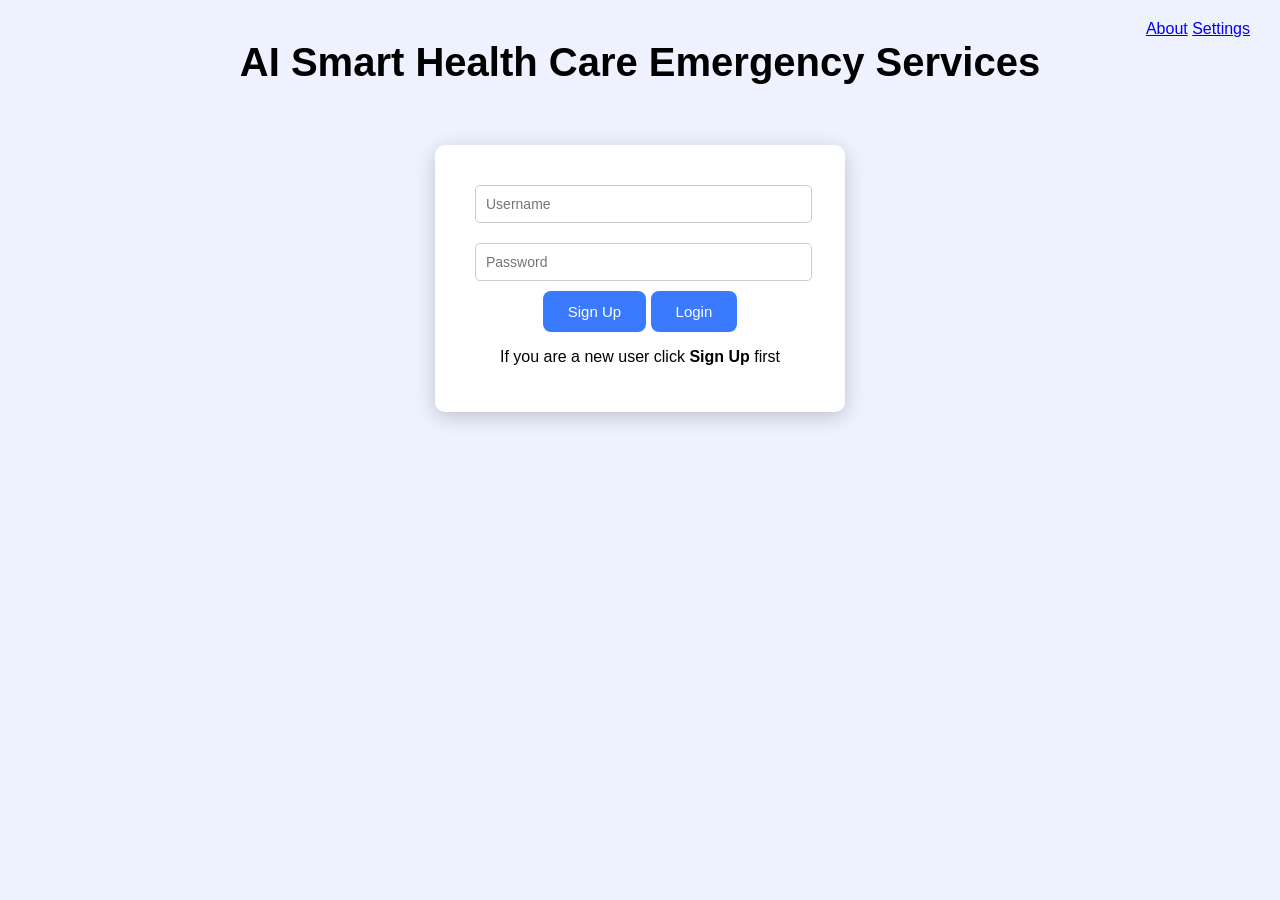
<file: public/index.html>
<!DOCTYPE html>
<html>

<head>
<title>AI Smart Health Care Emergency Services</title>
<link rel="stylesheet" href="style.css">
</head>

<body>

<div class="top-menu">
<a href="about.html">About</a>
<a href="settings.html">Settings</a>
</div>

<h1 class="main-title">AI Smart Health Care Emergency Services</h1>

<div class="auth-box">

<input type="text" id="username" placeholder="Username">

<input type="password" id="password" placeholder="Password">

<div class="btn-group">

<button onclick="signup()">Sign Up</button>

<button onclick="login()">Login</button>

</div>

<p class="note">
If you are a new user click <b>Sign Up</b> first
</p>

</div>

<script>

/* SIGNUP */

function signup(){

let username=document.getElementById("username").value
let password=document.getElementById("password").value

if(username=="" || password==""){

alert("Enter username and password")

return

}

localStorage.setItem(username,password)

alert("Account created successfully")

}

/* LOGIN */

function login(){

let username=document.getElementById("username").value
let password=document.getElementById("password").value

if(localStorage.getItem(username)===password){

localStorage.setItem("loggedUser",username)

window.location.href="dashboard.html"

}else{

alert("Invalid username or password")

}

}

</script>
<script>

let savedTheme = localStorage.getItem("theme")

if(savedTheme === "dark"){
document.body.classList.add("dark")
}

</script>
</body>
</html>
</file>
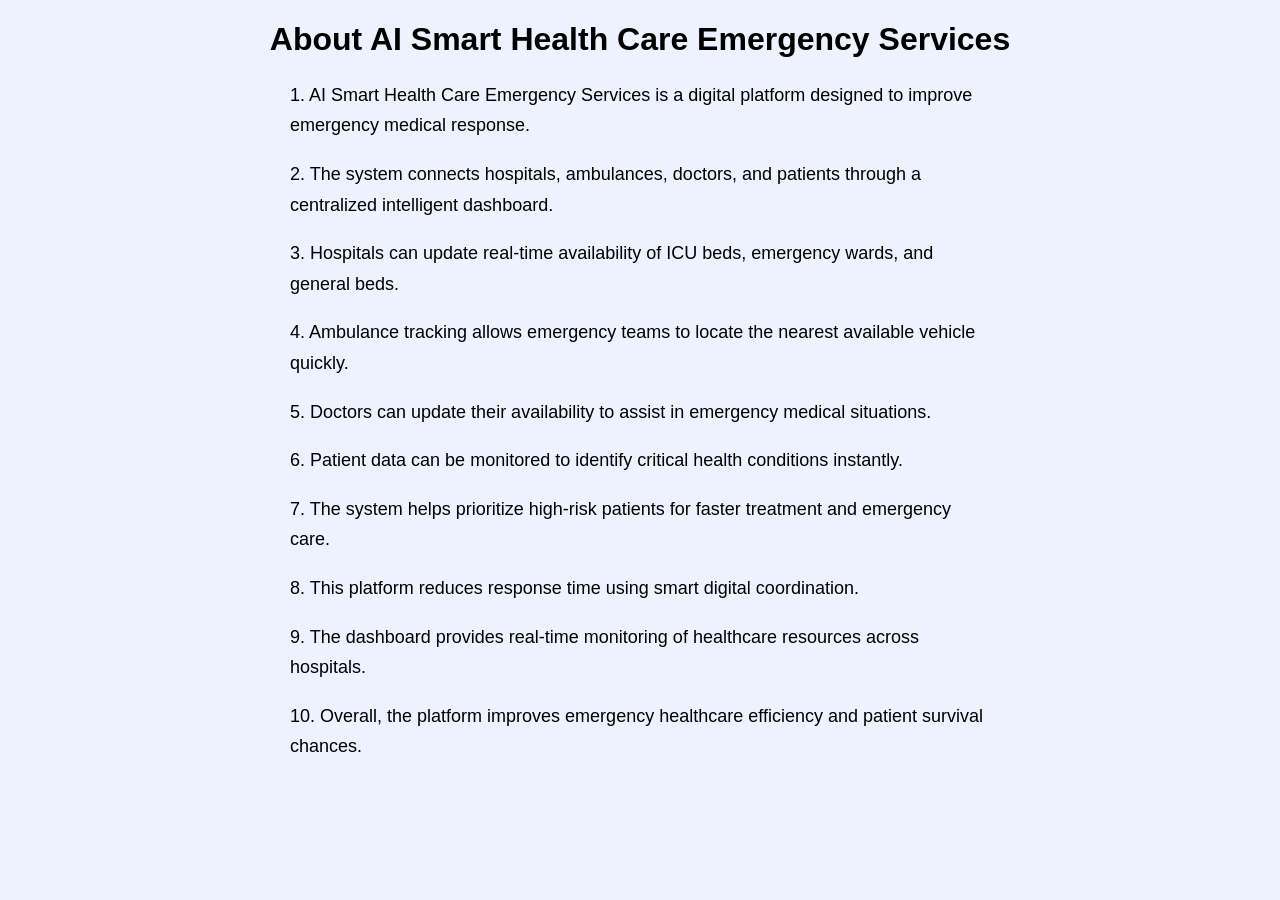
<file: public/about.html>
<!DOCTYPE html>
<html>

<head>
<title>About</title>
<link rel="stylesheet" href="style.css">
</head>

<body>

<h1 style="text-align:center">About AI Smart Health Care Emergency Services</h1>

<div style="width:700px;margin:auto;font-size:18px;line-height:1.7">

<p>
1. AI Smart Health Care Emergency Services is a digital platform designed to improve emergency medical response.
</p>

<p>
2. The system connects hospitals, ambulances, doctors, and patients through a centralized intelligent dashboard.
</p>

<p>
3. Hospitals can update real-time availability of ICU beds, emergency wards, and general beds.
</p>

<p>
4. Ambulance tracking allows emergency teams to locate the nearest available vehicle quickly.
</p>

<p>
5. Doctors can update their availability to assist in emergency medical situations.
</p>

<p>
6. Patient data can be monitored to identify critical health conditions instantly.
</p>

<p>
7. The system helps prioritize high-risk patients for faster treatment and emergency care.
</p>

<p>
8. This platform reduces response time using smart digital coordination.
</p>

<p>
9. The dashboard provides real-time monitoring of healthcare resources across hospitals.
</p>

<p>
10. Overall, the platform improves emergency healthcare efficiency and patient survival chances.
</p>

</div>
<script>

let savedTheme = localStorage.getItem("theme")

if(savedTheme === "dark"){
document.body.classList.add("dark")
}

</script>
</body>
</html>
</file>
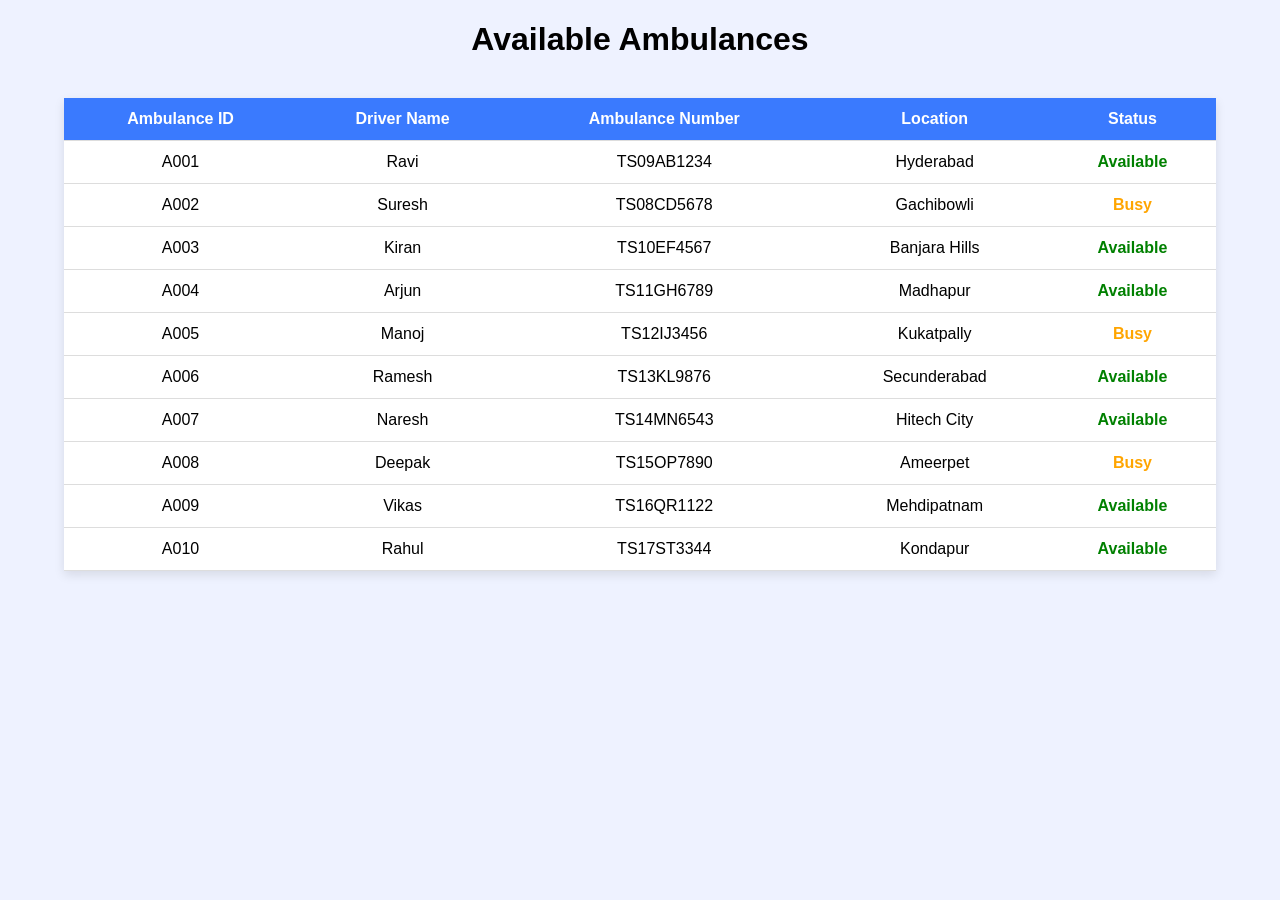
<file: public/ambulance.html>
<!DOCTYPE html>
<html>

<head>
<title>Ambulance Services</title>
<link rel="stylesheet" href="style.css">
</head>

<body>

<h1 style="text-align:center">Available Ambulances</h1>

<div class="ambulance-container">

<table>

<tr>
<th>Ambulance ID</th>
<th>Driver Name</th>
<th>Ambulance Number</th>
<th>Location</th>
<th>Status</th>
</tr>

<tr>
<td>A001</td>
<td>Ravi</td>
<td>TS09AB1234</td>
<td>Hyderabad</td>
<td class="available">Available</td>
</tr>

<tr>
<td>A002</td>
<td>Suresh</td>
<td>TS08CD5678</td>
<td>Gachibowli</td>
<td class="busy">Busy</td>
</tr>

<tr>
<td>A003</td>
<td>Kiran</td>
<td>TS10EF4567</td>
<td>Banjara Hills</td>
<td class="available">Available</td>
</tr>

<tr>
<td>A004</td>
<td>Arjun</td>
<td>TS11GH6789</td>
<td>Madhapur</td>
<td class="available">Available</td>
</tr>

<tr>
<td>A005</td>
<td>Manoj</td>
<td>TS12IJ3456</td>
<td>Kukatpally</td>
<td class="busy">Busy</td>
</tr>

<tr>
<td>A006</td>
<td>Ramesh</td>
<td>TS13KL9876</td>
<td>Secunderabad</td>
<td class="available">Available</td>
</tr>

<tr>
<td>A007</td>
<td>Naresh</td>
<td>TS14MN6543</td>
<td>Hitech City</td>
<td class="available">Available</td>
</tr>

<tr>
<td>A008</td>
<td>Deepak</td>
<td>TS15OP7890</td>
<td>Ameerpet</td>
<td class="busy">Busy</td>
</tr>

<tr>
<td>A009</td>
<td>Vikas</td>
<td>TS16QR1122</td>
<td>Mehdipatnam</td>
<td class="available">Available</td>
</tr>

<tr>
<td>A010</td>
<td>Rahul</td>
<td>TS17ST3344</td>
<td>Kondapur</td>
<td class="available">Available</td>
</tr>

</table>

</div>
<script>

let savedTheme = localStorage.getItem("theme")

if(savedTheme === "dark"){
document.body.classList.add("dark")
}

</script>
</body>
</html>
</file>
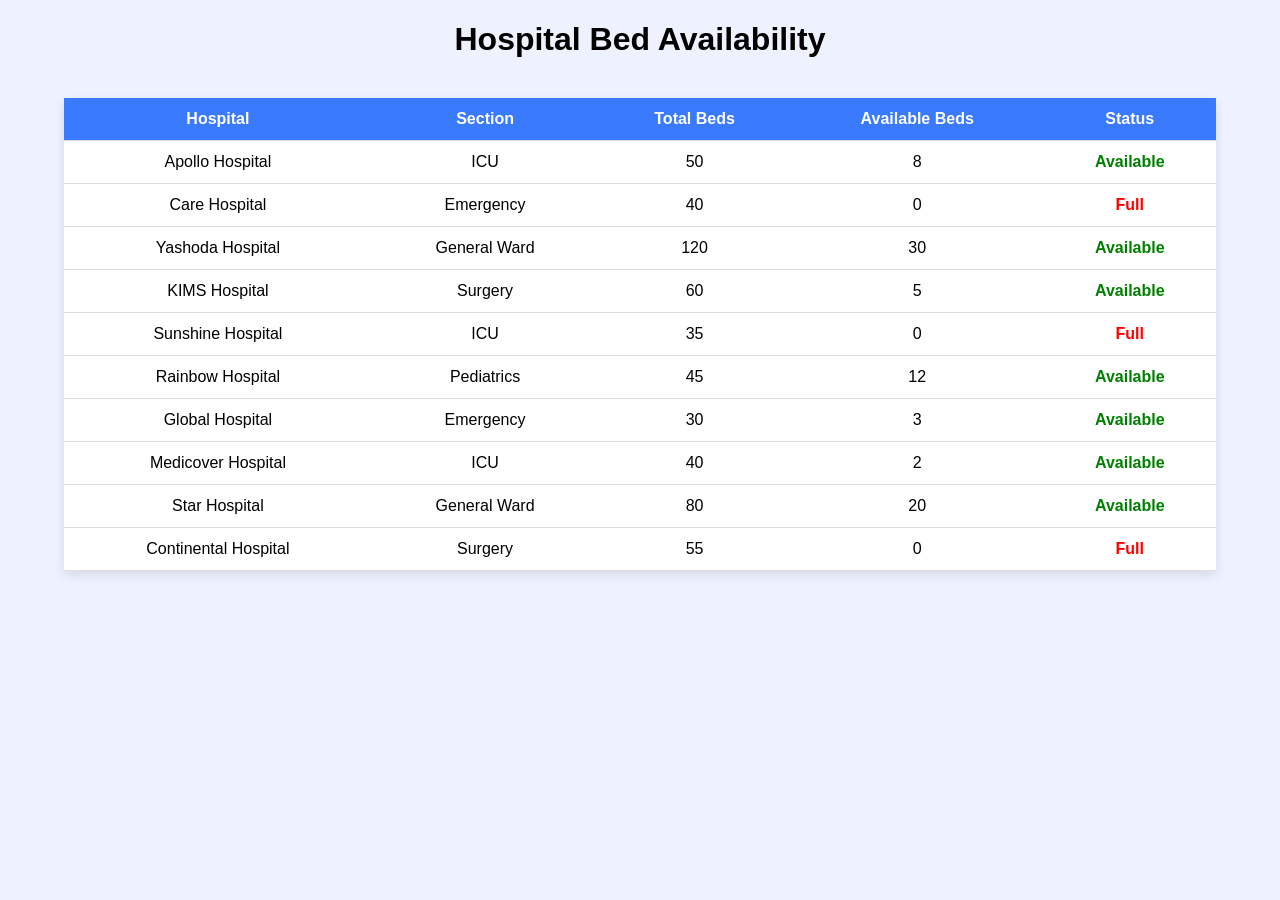
<file: public/beds.html>
<!DOCTYPE html>
<html>

<head>
<title>Hospital Bed Availability</title>
<link rel="stylesheet" href="style.css">
</head>

<body>

<h1 style="text-align:center">Hospital Bed Availability</h1>

<div class="beds-container">

<table>

<tr>
<th>Hospital</th>
<th>Section</th>
<th>Total Beds</th>
<th>Available Beds</th>
<th>Status</th>
</tr>

<tr>
<td>Apollo Hospital</td>
<td>ICU</td>
<td>50</td>
<td>8</td>
<td class="available">Available</td>
</tr>

<tr>
<td>Care Hospital</td>
<td>Emergency</td>
<td>40</td>
<td>0</td>
<td class="full">Full</td>
</tr>

<tr>
<td>Yashoda Hospital</td>
<td>General Ward</td>
<td>120</td>
<td>30</td>
<td class="available">Available</td>
</tr>

<tr>
<td>KIMS Hospital</td>
<td>Surgery</td>
<td>60</td>
<td>5</td>
<td class="available">Available</td>
</tr>

<tr>
<td>Sunshine Hospital</td>
<td>ICU</td>
<td>35</td>
<td>0</td>
<td class="full">Full</td>
</tr>

<tr>
<td>Rainbow Hospital</td>
<td>Pediatrics</td>
<td>45</td>
<td>12</td>
<td class="available">Available</td>
</tr>

<tr>
<td>Global Hospital</td>
<td>Emergency</td>
<td>30</td>
<td>3</td>
<td class="available">Available</td>
</tr>

<tr>
<td>Medicover Hospital</td>
<td>ICU</td>
<td>40</td>
<td>2</td>
<td class="available">Available</td>
</tr>

<tr>
<td>Star Hospital</td>
<td>General Ward</td>
<td>80</td>
<td>20</td>
<td class="available">Available</td>
</tr>

<tr>
<td>Continental Hospital</td>
<td>Surgery</td>
<td>55</td>
<td>0</td>
<td class="full">Full</td>
</tr>

</table>

</div>
<script>

let savedTheme = localStorage.getItem("theme")

if(savedTheme === "dark"){
document.body.classList.add("dark")
}

</script>
</body>
</html>
</file>
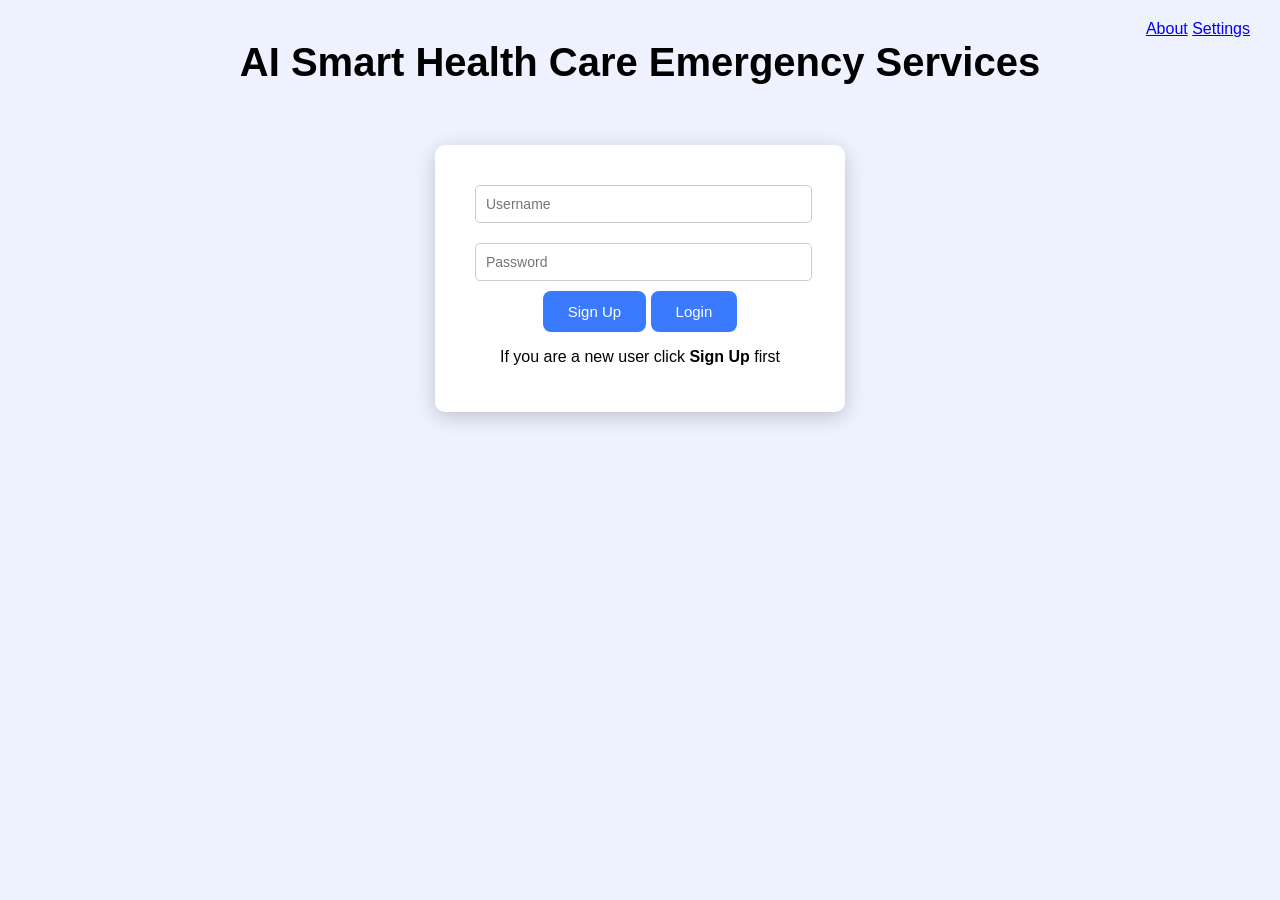
<file: public/dashboard.html>
<!DOCTYPE html>
<html>

<head>
<title>Dashboard</title>
<link rel="stylesheet" href="style.css">
</head>
<body>

<div id="notificationBox"></div>

<div class="main-layout">

<!-- SIDEBAR -->

<div class="sidebar">

<h2>HealthAI</h2>

<a href="dashboard.html">Dashboard</a>
<a href="hospitals.html">Hospitals</a>
<a href="patients.html">Patients</a>
<a href="ambulance.html">Ambulances</a>
<a href="beds.html">Beds</a>
<a href="health-info.html">Common Health Range</a>
<a href="firstaid.html">First Aid Assistant</a>
<a href="traffic.html">Traffic Prediction</a>
<a href="settings.html">Settings</a>
<a href="map.html">Hospital Map(GPS)</a>
<a href="#" onclick="logout()">Logout</a>

</div>

<!-- MAIN CONTENT -->

<div class="dashboard-content">

<div class="top-menu">
<span id="userDisplay"></span>
</div>

<h1 class="dashboard-title">
AI Smart Health Care Emergency Services
</h1>

<div class="stats">

<div class="card">
<h3>🏥 Hospitals</h3>
<p>15</p>
</div>

<div class="card">
<h3>🚑 Ambulances</h3>
<p>10</p>
</div>

<div class="card">
<h3>⚠ Critical Patients</h3>
<p>4</p>
</div>

<div class="card">
<h3>🛏 ICU Beds</h3>
<p>32</p>
</div>

</div>

<div class="image-container">
<img id="healthImage" src="hospital.png">
</div>

</div>

</div>

<script src="dashboard.js"></script>

</body>
<script>

let savedTheme = localStorage.getItem("theme")

if(savedTheme === "dark"){
document.body.classList.add("dark")
}

</script>
</body>
</html>
</file>
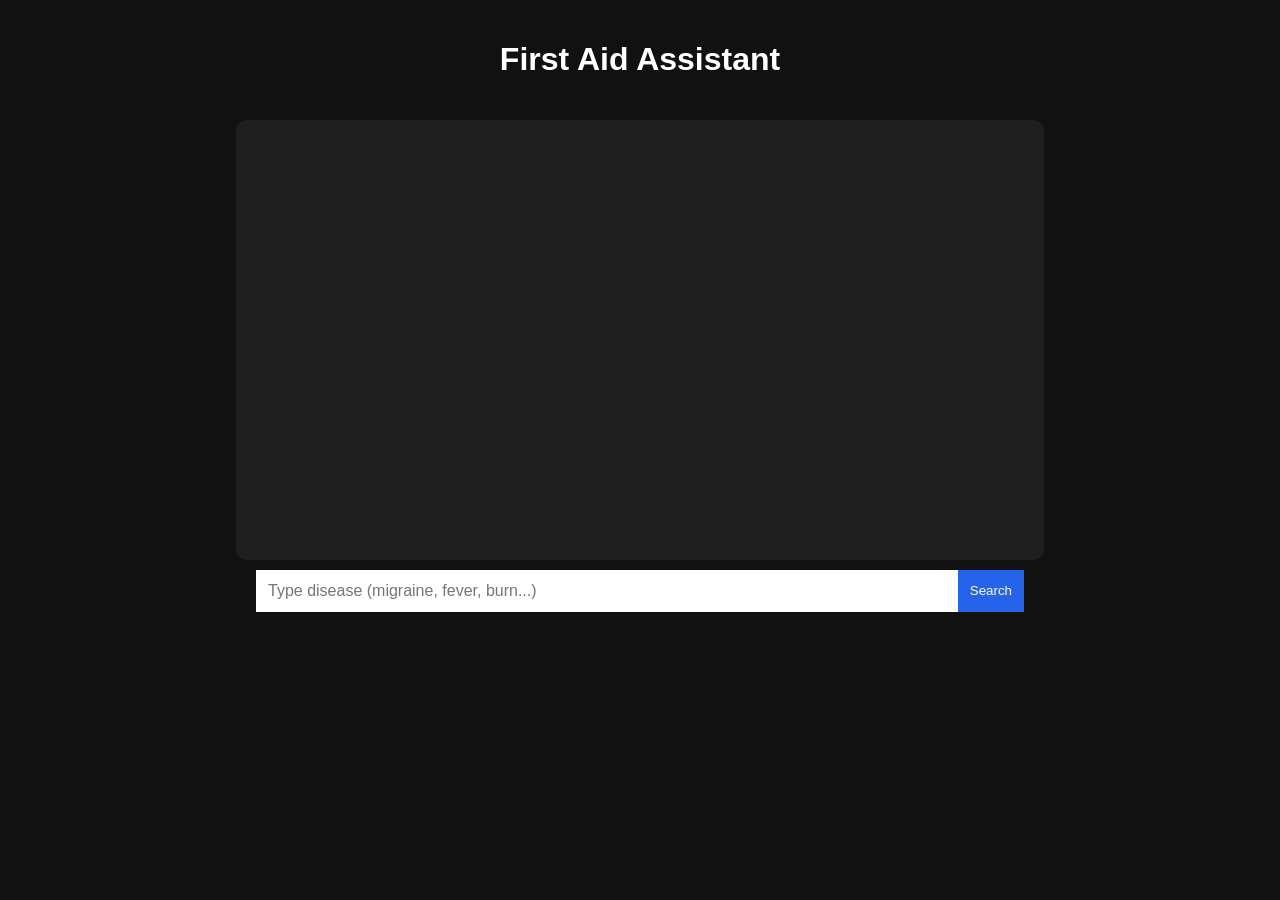
<file: public/firstaid.html>
<!DOCTYPE html>
<html>

<head>
<title>First Aid Assistant</title>

<style>

body{
font-family:Arial;
background:#111;
color:white;
margin:0;
}

h1{
text-align:center;
padding:20px;
}

#chatbox{
width:60%;
margin:auto;
background:#1e1e1e;
padding:20px;
border-radius:10px;
height:400px;
overflow-y:auto;
}

.message{
margin:10px 0;
}

.user{
color:#4ade80;
}

.bot{
color:#60a5fa;
}

#inputArea{
width:60%;
margin:auto;
display:flex;
margin-top:10px;
}

#userInput{
flex:1;
padding:12px;
font-size:16px;
border:none;
}

button{
padding:12px;
background:#2563eb;
color:white;
border:none;
cursor:pointer;
}

</style>

</head>

<body>

<h1>First Aid Assistant</h1>

<div id="chatbox"></div>

<div id="inputArea">

<input id="userInput" placeholder="Type disease (migraine, fever, burn...)">

<button onclick="sendMessage()">Search</button>

</div>

<script>

function sendMessage(){

let input=document.getElementById("userInput").value.toLowerCase()

let chat=document.getElementById("chatbox")

chat.innerHTML+=`<div class="message user">You: ${input}</div>`

fetch("/firstaid/"+encodeURIComponent(input))

.then(res=>res.json())

.then(data=>{

chat.innerHTML+=`
<div class="message bot">
<b>Disease:</b> ${data.name}<br><br>
<b>Cause:</b> ${data.cause}<br>
<b>Precaution:</b> ${data.precaution}<br>
<b>Tablets:</b> ${data.tablets}<br>
<b>Doctor Needed:</b> ${data.doctor}<br>
<b>First Aid:</b> ${data.firstaid}
</div>
`

chat.scrollTop=chat.scrollHeight

})

document.getElementById("userInput").value=""

}

document.getElementById("userInput").addEventListener("keypress",function(e){
if(e.key==="Enter"){
sendMessage()
}
})




</script>

</body>
</html>
<script>
document.getElementById("userInput").addEventListener("keypress",function(e){
if(e.key==="Enter"){
sendMessage()
}
})
</script>
</file>
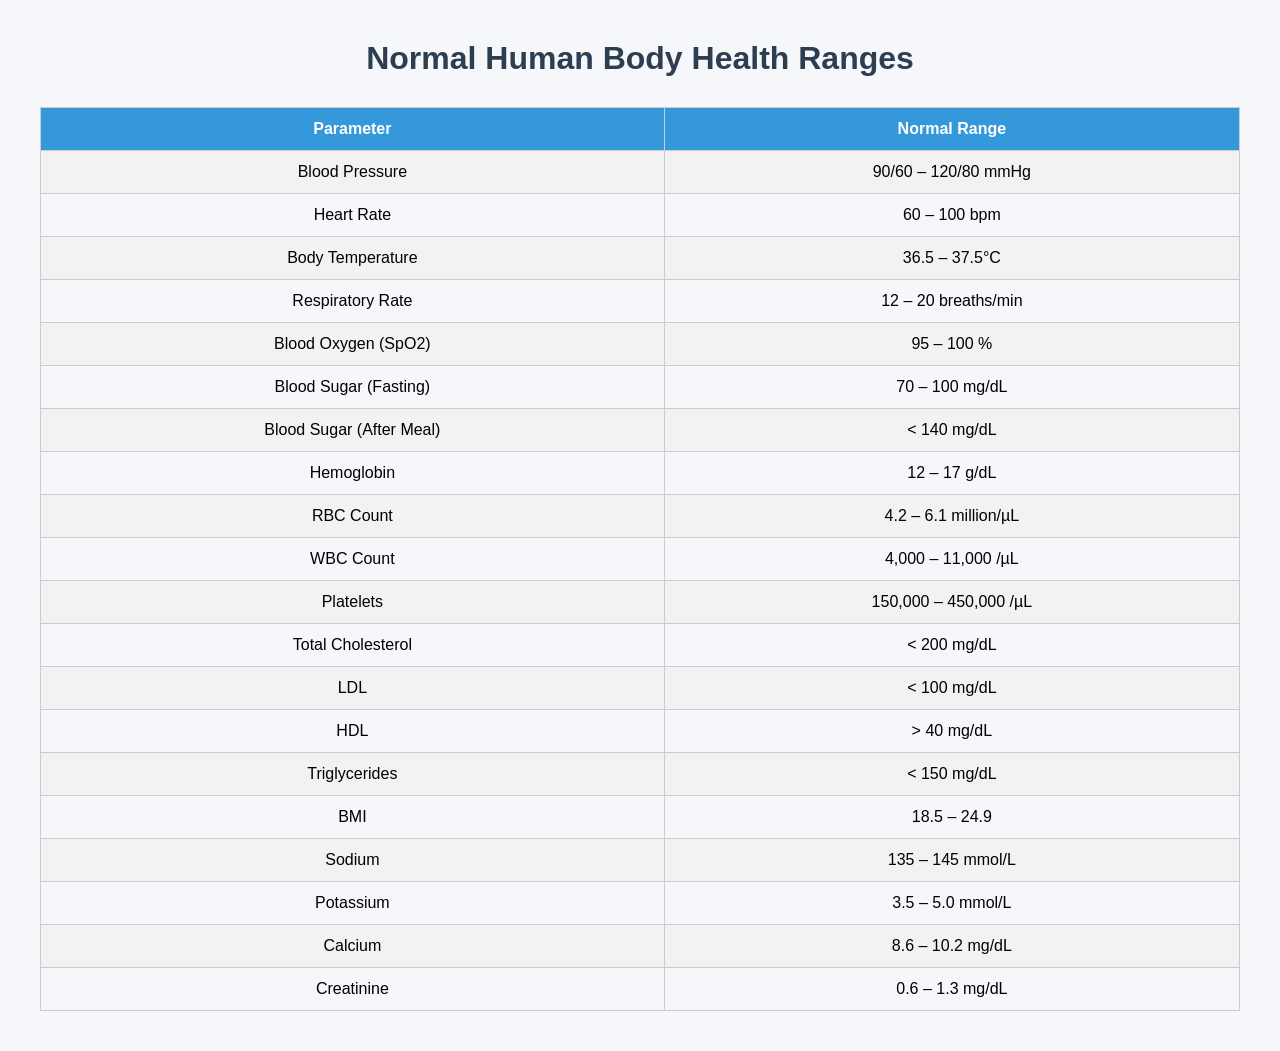
<file: public/health-info.html>
<!DOCTYPE html>
<html>

<head>
<title>Normal Health Ranges</title>

<style>

body{
font-family:Arial;
margin:40px;
background:#f5f7fb;
}

h1{
text-align:center;
color:#2c3e50;
}

table{
width:100%;
border-collapse:collapse;
margin-top:30px;
}

th,td{
padding:12px;
border:1px solid #ccc;
text-align:center;
}

th{
background:#3498db;
color:white;
}

tr:nth-child(even){
background:#f2f2f2;
}

</style>
</head>

<body>

<h1>Normal Human Body Health Ranges</h1>

<table>

<tr>
<th>Parameter</th>
<th>Normal Range</th>
</tr>

<tr><td>Blood Pressure</td><td>90/60 – 120/80 mmHg</td></tr>
<tr><td>Heart Rate</td><td>60 – 100 bpm</td></tr>
<tr><td>Body Temperature</td><td>36.5 – 37.5°C</td></tr>
<tr><td>Respiratory Rate</td><td>12 – 20 breaths/min</td></tr>
<tr><td>Blood Oxygen (SpO2)</td><td>95 – 100 %</td></tr>
<tr><td>Blood Sugar (Fasting)</td><td>70 – 100 mg/dL</td></tr>
<tr><td>Blood Sugar (After Meal)</td><td>< 140 mg/dL</td></tr>
<tr><td>Hemoglobin</td><td>12 – 17 g/dL</td></tr>
<tr><td>RBC Count</td><td>4.2 – 6.1 million/µL</td></tr>
<tr><td>WBC Count</td><td>4,000 – 11,000 /µL</td></tr>
<tr><td>Platelets</td><td>150,000 – 450,000 /µL</td></tr>
<tr><td>Total Cholesterol</td><td>< 200 mg/dL</td></tr>
<tr><td>LDL</td><td>< 100 mg/dL</td></tr>
<tr><td>HDL</td><td>> 40 mg/dL</td></tr>
<tr><td>Triglycerides</td><td>< 150 mg/dL</td></tr>
<tr><td>BMI</td><td>18.5 – 24.9</td></tr>
<tr><td>Sodium</td><td>135 – 145 mmol/L</td></tr>
<tr><td>Potassium</td><td>3.5 – 5.0 mmol/L</td></tr>
<tr><td>Calcium</td><td>8.6 – 10.2 mg/dL</td></tr>
<tr><td>Creatinine</td><td>0.6 – 1.3 mg/dL</td></tr>

</table>

</body>
</html>
</file>
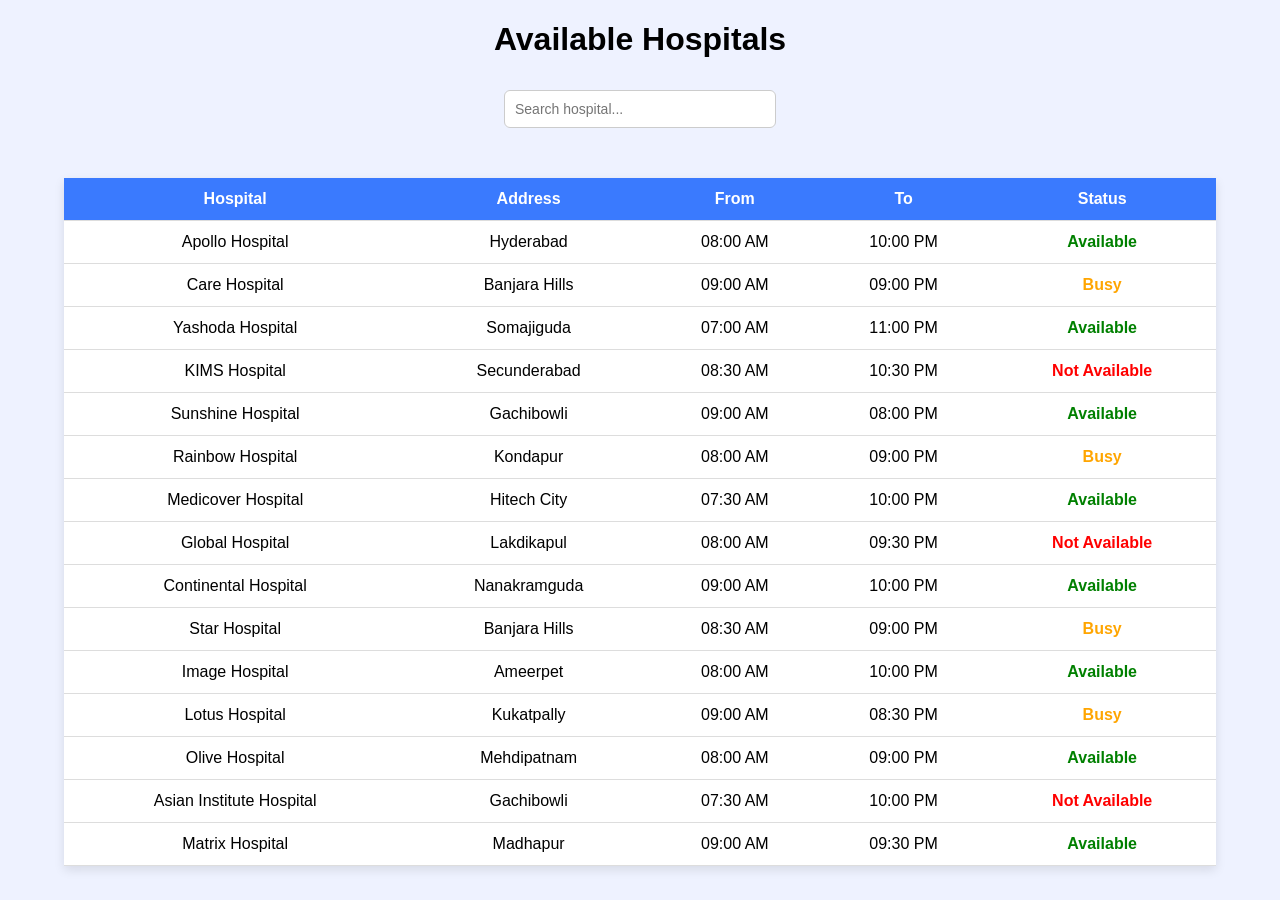
<file: public/hospitals.html>
<!DOCTYPE html>
<html>

<head>
<title>Hospitals</title>
<link rel="stylesheet" href="style.css">
</head>

<body>

<h1 style="text-align:center">Available Hospitals</h1>

<div class="hospital-container">

<div class="search-box">
<input type="text" id="hospitalSearch" placeholder="Search hospital..." onkeyup="searchHospital()">
</div>

<table id="hospitalTable">

<tr>
<th>Hospital</th>
<th>Address</th>
<th>From</th>
<th>To</th>
<th>Status</th>
</tr>

<tr>
<td>Apollo Hospital</td>
<td>Hyderabad</td>
<td>08:00 AM</td>
<td>10:00 PM</td>
<td class="available">Available</td>
</tr>

<tr>
<td>Care Hospital</td>
<td>Banjara Hills</td>
<td>09:00 AM</td>
<td>09:00 PM</td>
<td class="busy">Busy</td>
</tr>

<tr>
<td>Yashoda Hospital</td>
<td>Somajiguda</td>
<td>07:00 AM</td>
<td>11:00 PM</td>
<td class="available">Available</td>
</tr>

<tr>
<td>KIMS Hospital</td>
<td>Secunderabad</td>
<td>08:30 AM</td>
<td>10:30 PM</td>
<td class="not">Not Available</td>
</tr>

<tr>
<td>Sunshine Hospital</td>
<td>Gachibowli</td>
<td>09:00 AM</td>
<td>08:00 PM</td>
<td class="available">Available</td>
</tr>

<tr>
<td>Rainbow Hospital</td>
<td>Kondapur</td>
<td>08:00 AM</td>
<td>09:00 PM</td>
<td class="busy">Busy</td>
</tr>

<tr>
<td>Medicover Hospital</td>
<td>Hitech City</td>
<td>07:30 AM</td>
<td>10:00 PM</td>
<td class="available">Available</td>
</tr>

<tr>
<td>Global Hospital</td>
<td>Lakdikapul</td>
<td>08:00 AM</td>
<td>09:30 PM</td>
<td class="not">Not Available</td>
</tr>

<tr>
<td>Continental Hospital</td>
<td>Nanakramguda</td>
<td>09:00 AM</td>
<td>10:00 PM</td>
<td class="available">Available</td>
</tr>

<tr>
<td>Star Hospital</td>
<td>Banjara Hills</td>
<td>08:30 AM</td>
<td>09:00 PM</td>
<td class="busy">Busy</td>
</tr>

<tr>
<td>Image Hospital</td>
<td>Ameerpet</td>
<td>08:00 AM</td>
<td>10:00 PM</td>
<td class="available">Available</td>
</tr>

<tr>
<td>Lotus Hospital</td>
<td>Kukatpally</td>
<td>09:00 AM</td>
<td>08:30 PM</td>
<td class="busy">Busy</td>
</tr>

<tr>
<td>Olive Hospital</td>
<td>Mehdipatnam</td>
<td>08:00 AM</td>
<td>09:00 PM</td>
<td class="available">Available</td>
</tr>

<tr>
<td>Asian Institute Hospital</td>
<td>Gachibowli</td>
<td>07:30 AM</td>
<td>10:00 PM</td>
<td class="not">Not Available</td>
</tr>

<tr>
<td>Matrix Hospital</td>
<td>Madhapur</td>
<td>09:00 AM</td>
<td>09:30 PM</td>
<td class="available">Available</td>
</tr>

</table>

</div>

<script>

function searchHospital(){

let input=document.getElementById("hospitalSearch").value.toLowerCase()

let table=document.getElementById("hospitalTable")

let rows=table.getElementsByTagName("tr")

for(let i=1;i<rows.length;i++){

let hospital=rows[i].getElementsByTagName("td")[0]

if(hospital){

let text=hospital.textContent.toLowerCase()

if(text.indexOf(input)>-1){
rows[i].style.display=""
}else{
rows[i].style.display="none"
}

}

}

}

</script>
<script>

let savedTheme = localStorage.getItem("theme")

if(savedTheme === "dark"){
document.body.classList.add("dark")
}

</script>

</body>
</html>
</file>
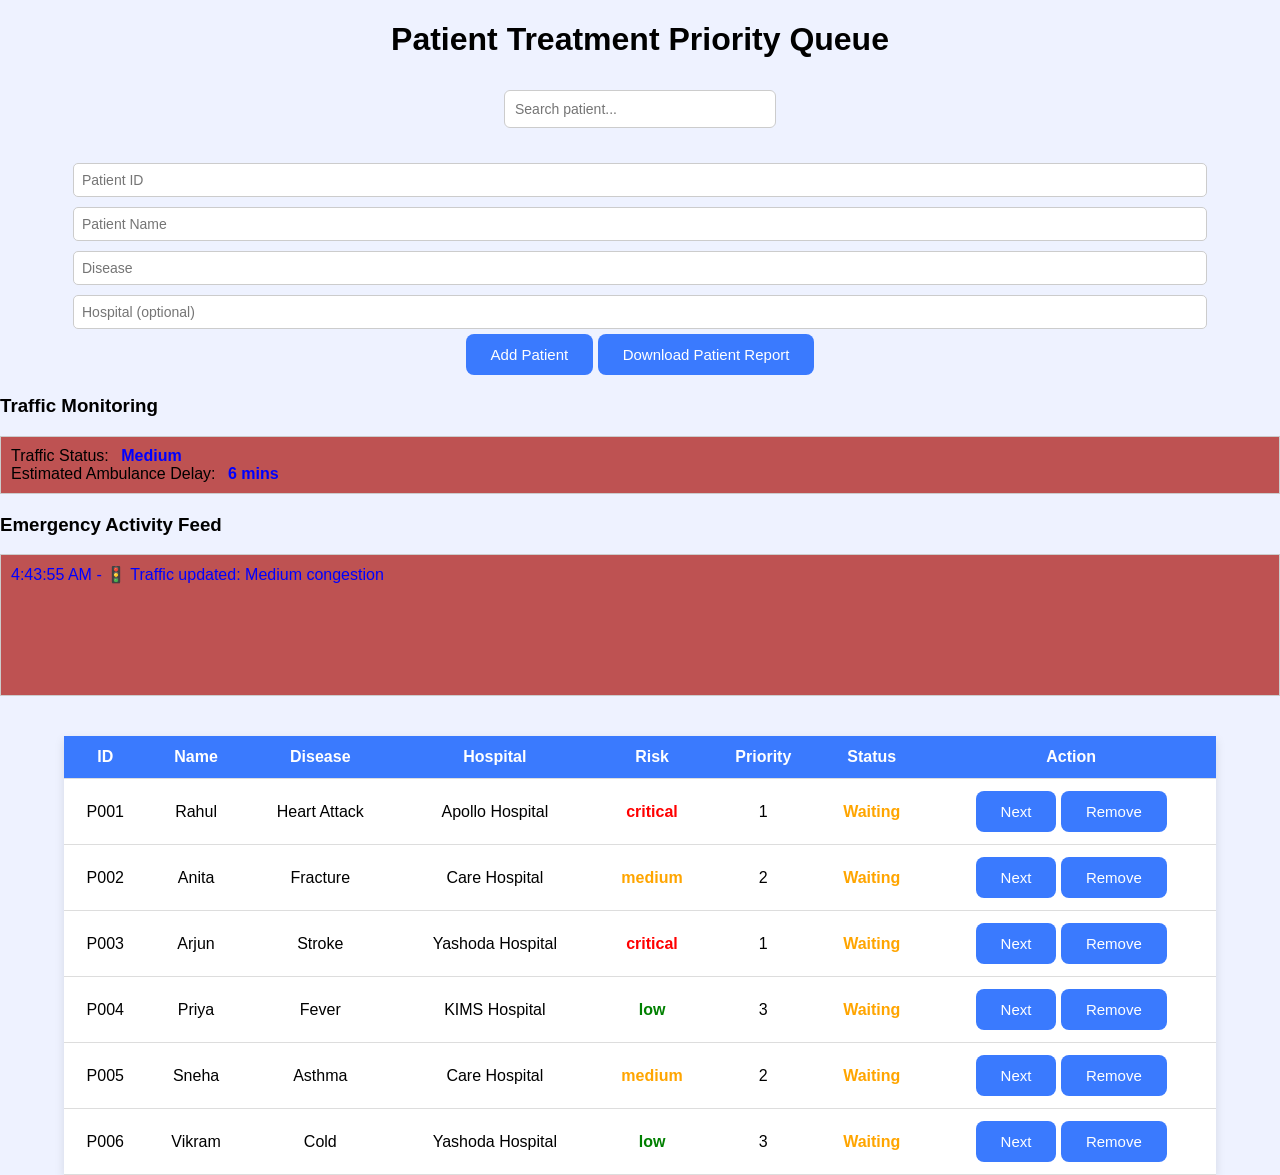
<file: public/patients.html>
<!DOCTYPE html>
<html>

<head>
<title>Patients</title>
<link rel="stylesheet" href="style.css">
</head>

<body>

<h1 style="text-align:center">Patient Treatment Priority Queue</h1>

<div class="patient-container">

<div class="search-box">
<input type="text" id="patientSearch" placeholder="Search patient..." onkeyup="searchPatient()">
</div>

<div class="add-patient-form">

<input type="text" id="pid" placeholder="Patient ID">
<input type="text" id="pname" placeholder="Patient Name">
<input type="text" id="disease" placeholder="Disease">
<input type="text" id="hospital" placeholder="Hospital (optional)">

<button onclick="addPatient()">Add Patient</button>
<button onclick="downloadReport()">Download Patient Report</button>

</div>

<!-- TRAFFIC MONITORING PANEL -->

<h3>Traffic Monitoring</h3>
<div style="background:#be5252;padding:10px;border:1px solid #ccc;margin-bottom:20px">
Traffic Status: <span id="trafficStatus" class="traffic-text">Loading...</span><br>
Estimated Ambulance Delay: <span id="trafficDelay" class="traffic-text">Calculating...</span>
</div>

<h3>Emergency Activity Feed</h3>
<div id="activityFeed" style="background:#be5252;padding:10px;height:120px;overflow:auto;border:1px solid #ccc;margin-bottom:20px"></div>

<table id="patientTable">

<tr>
<th>ID</th>
<th>Name</th>
<th>Disease</th>
<th>Hospital</th>
<th>Risk</th>
<th>Priority</th>
<th>Status</th>
<th>Action</th>
</tr>

<tr data-priority="1">
<td>P001</td>
<td>Rahul</td>
<td>Heart Attack</td>
<td>Apollo Hospital</td>
<td class="critical">critical</td>
<td>1</td>
<td class="waiting">Waiting</td>
<td>
<button onclick="updateStatus(this)">Next</button>
<button onclick="removePatient(this)">Remove</button>
</td>
</tr>

<tr data-priority="2">
<td>P002</td>
<td>Anita</td>
<td>Fracture</td>
<td>Care Hospital</td>
<td class="medium">medium</td>
<td>2</td>
<td class="waiting">Waiting</td>
<td>
<button onclick="updateStatus(this)">Next</button>
<button onclick="removePatient(this)">Remove</button>
</td>
</tr>

<tr data-priority="1">
<td>P003</td>
<td>Arjun</td>
<td>Stroke</td>
<td>Yashoda Hospital</td>
<td class="critical">critical</td>
<td>1</td>
<td class="waiting">Waiting</td>
<td>
<button onclick="updateStatus(this)">Next</button>
<button onclick="removePatient(this)">Remove</button>
</td>
</tr>

<tr data-priority="3">
<td>P004</td>
<td>Priya</td>
<td>Fever</td>
<td>KIMS Hospital</td>
<td class="low">low</td>
<td>3</td>
<td class="waiting">Waiting</td>
<td>
<button onclick="updateStatus(this)">Next</button>
<button onclick="removePatient(this)">Remove</button>
</td>
</tr>

<tr data-priority="2">
<td>P005</td>
<td>Sneha</td>
<td>Asthma</td>
<td>Care Hospital</td>
<td class="medium">medium</td>
<td>2</td>
<td class="waiting">Waiting</td>
<td>
<button onclick="updateStatus(this)">Next</button>
<button onclick="removePatient(this)">Remove</button>
</td>
</tr>

<tr data-priority="3">
<td>P006</td>
<td>Vikram</td>
<td>Cold</td>
<td>Yashoda Hospital</td>
<td class="low">low</td>
<td>3</td>
<td class="waiting">Waiting</td>
<td>
<button onclick="updateStatus(this)">Next</button>
<button onclick="removePatient(this)">Remove</button>
</td>
</tr>

</table>

</div>

<script>

/* HOSPITAL BED DATA */

let hospitalBeds = {
"Apollo Hospital":5,
"Care Hospital":3,
"Yashoda Hospital":4,
"KIMS Hospital":2
}

/* SEARCH */

function searchPatient(){

let input=document.getElementById("patientSearch").value.toLowerCase()
let rows=document.querySelectorAll("#patientTable tr")

for(let i=1;i<rows.length;i++){

let name=rows[i].cells[1].innerText.toLowerCase()

rows[i].style.display=name.includes(input)?"":"none"

}

}

/* TRAFFIC DATA INGESTION */

function updateTraffic(){

let trafficLevels=["Low","Medium","High"]

let traffic=trafficLevels[Math.floor(Math.random()*3)]

let delay="2 mins"

if(traffic==="Medium") delay="6 mins"
if(traffic==="High") delay="12 mins"

document.getElementById("trafficStatus").innerText=traffic
document.getElementById("trafficDelay").innerText=delay

logActivity("🚦 Traffic updated: "+traffic+" congestion")

}

updateTraffic()

setInterval(updateTraffic,10000)

/* AI RISK DETECTION */

function detectRisk(disease){

disease=disease.toLowerCase()

if(disease.includes("heart")||disease.includes("stroke")||disease.includes("accident"))
return "critical"

if(disease.includes("fracture")||disease.includes("asthma")||disease.includes("diabetes"))
return "medium"

return "low"

}

/* NEAREST HOSPITAL WITH BED CHECK */

function findNearestHospital(){

let hospitals=Object.keys(hospitalBeds)

for(let i=0;i<hospitals.length;i++){

let hospital=hospitals[i]

if(hospitalBeds[hospital]>0){

hospitalBeds[hospital]--

return hospital

}

}

alert("No beds available in nearby hospitals")
return "No Bed"

}

/* ACTIVITY FEED */

function logActivity(message){

let feed=document.getElementById("activityFeed")

let item=document.createElement("div")

let time=new Date().toLocaleTimeString()

item.innerHTML=`<span style="color:blue">${time} - ${message}</span>`

feed.prepend(item)

}

/* ADD PATIENT */

function addPatient(){

let id=document.getElementById("pid").value
let name=document.getElementById("pname").value
let disease=document.getElementById("disease").value
let hospital=document.getElementById("hospital").value

if(id==""||name==""||disease==""){
alert("Fill all details")
return
}

let risk=detectRisk(disease)

if(hospital.trim()=="")
hospital=findNearestHospital()

let priority=3
if(risk=="critical")priority=1
if(risk=="medium")priority=2

let table=document.getElementById("patientTable")

let row=table.insertRow()

row.setAttribute("data-priority",priority)

row.innerHTML=`
<td>${id}</td>
<td>${name}</td>
<td>${disease}</td>
<td>${hospital}</td>
<td class="${risk}">${risk}</td>
<td>${priority}</td>
<td class="waiting">Waiting</td>
<td>
<button onclick="updateStatus(this)">Next</button>
<button onclick="removePatient(this)">Remove</button>
</td>
`

logActivity("⚠ New patient added: "+name+" ("+risk+")")

sortPatients()

savePatients()

}

/* REMOVE PATIENT */

function removePatient(btn){

let row=btn.parentNode.parentNode
let name=row.cells[1].innerText

row.remove()

logActivity("❌ Patient removed: "+name)

savePatients()

}

/* STATUS UPDATE */

function updateStatus(btn){

let row=btn.parentNode.parentNode
let cell=row.cells[6]
let name=row.cells[1].innerText
let hospital=row.cells[3].innerText

if(cell.innerText=="Waiting"){
cell.innerText="In Treatment"
cell.className="treatment"
logActivity("👨‍⚕ Treatment started for "+name)
}

else if(cell.innerText=="In Treatment"){

cell.innerText="Discharged"
cell.className="discharged"

if(hospitalBeds[hospital]!=undefined){
hospitalBeds[hospital]++
}

logActivity("✅ Patient discharged: "+name)

}

else{
cell.innerText="Waiting"
cell.className="waiting"
}

savePatients()

}

/* PRIORITY SORT */

function sortPatients(){

let table=document.getElementById("patientTable")
let rows=Array.from(table.rows).slice(1)

rows.sort((a,b)=>a.dataset.priority-b.dataset.priority)

rows.forEach(r=>table.appendChild(r))

}

/* SAVE PATIENTS */

function savePatients(){

let rows=document.querySelectorAll("#patientTable tr")
let data=[]

for(let i=1;i<rows.length;i++){

let c=rows[i].cells

data.push({
id:c[0].innerText,
name:c[1].innerText,
disease:c[2].innerText,
hospital:c[3].innerText,
risk:c[4].innerText,
priority:c[5].innerText,
status:c[6].innerText
})

}

localStorage.setItem("patients",JSON.stringify(data))

}

/* LOAD PATIENTS */

function loadPatients(){

let data=localStorage.getItem("patients")

if(!data)return

let patients=JSON.parse(data)

let table=document.getElementById("patientTable")

table.innerHTML=table.rows[0].outerHTML

patients.forEach(p=>{

let row=table.insertRow()

row.setAttribute("data-priority",p.priority)

row.innerHTML=`
<td>${p.id}</td>
<td>${p.name}</td>
<td>${p.disease}</td>
<td>${p.hospital}</td>
<td class="${p.risk}">${p.risk}</td>
<td>${p.priority}</td>
<td class="waiting">${p.status}</td>
<td>
<button onclick="updateStatus(this)">Next</button>
<button onclick="removePatient(this)">Remove</button>
</td>
`

})

sortPatients()

}

loadPatients()

/* DOWNLOAD REPORT */

function downloadReport(){

let rows=document.querySelectorAll("#patientTable tr")

let csv=[]

rows.forEach(r=>{

let cols=r.querySelectorAll("th,td")
let row=[]

cols.forEach(c=>row.push(c.innerText))

csv.push(row.join(","))

})

let blob=new Blob([csv.join("\n")],{type:"text/csv"})

let link=document.createElement("a")

link.href=URL.createObjectURL(blob)
link.download="patients_report.csv"

link.click()

}

</script>

<script>

let savedTheme=localStorage.getItem("theme")

if(savedTheme==="dark")
document.body.classList.add("dark")

</script>

</body>
</html>
</file>
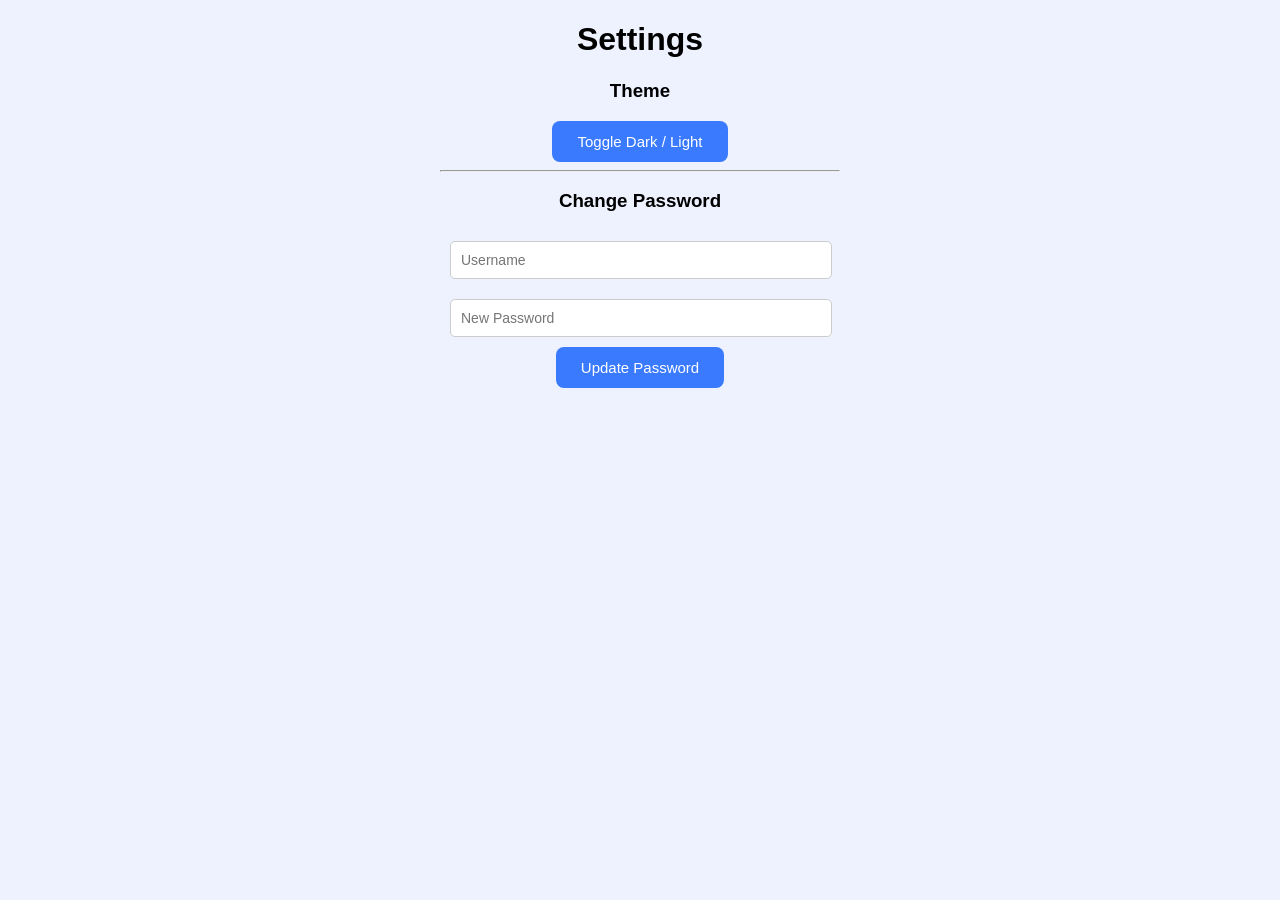
<file: public/settings.html>
<!DOCTYPE html>
<html>

<head>
<title>Settings</title>
<link rel="stylesheet" href="style.css">
</head>

<body>

<h1 style="text-align:center">Settings</h1>

<div style="width:400px;margin:auto;text-align:center">

<h3>Theme</h3>

<button onclick="toggleTheme()">Toggle Dark / Light</button>

<hr>

<h3>Change Password</h3>

<input id="user" placeholder="Username">

<input id="newpass" type="password" placeholder="New Password">

<button onclick="changePassword()">Update Password</button>

</div>

<script>

/* TOGGLE THEME */

function toggleTheme(){

let currentTheme = localStorage.getItem("theme")

if(currentTheme === "dark"){

localStorage.setItem("theme","light")
document.body.classList.remove("dark")

}else{

localStorage.setItem("theme","dark")
document.body.classList.add("dark")

}

}

/* APPLY SAVED THEME */

window.onload = function(){

let savedTheme = localStorage.getItem("theme")

if(savedTheme === "dark"){
document.body.classList.add("dark")
}

}

/* CHANGE PASSWORD FUNCTION */

function changePassword(){

let username = document.getElementById("user").value
let newPassword = document.getElementById("newpass").value

if(username=="" || newPassword==""){
alert("Please enter username and new password")
return
}

if(localStorage.getItem(username)==null){

alert("User not found")

}else{

localStorage.setItem(username,newPassword)

alert("Password updated successfully")

document.getElementById("user").value=""
document.getElementById("newpass").value=""

}

}

</script>

</body>
</html>
</file>
<file: public/style.css>
/* ================= GENERAL PAGE ================= */

body{
font-family: Arial, Helvetica, sans-serif;
margin:0;
background:#eef2ff;
}

/* ================= LOGIN PAGE ================= */

.main-title{
text-align:center;
margin-top:40px;
font-size:40px;
}

.auth-box{
width:350px;
margin:60px auto;
background:white;
padding:30px;
border-radius:10px;
box-shadow:0 5px 20px rgba(0,0,0,0.2);
text-align:center;
}

input{
width:90%;
padding:10px;
margin:10px;
border-radius:5px;
border:1px solid #ccc;
font-size:14px;
}

/* ================= BUTTONS ================= */

button{
padding:12px 25px;
background:#3a7afe;
border:none;
color:white;
border-radius:8px;
cursor:pointer;
transition:0.3s;
font-size:15px;
}

button:hover{
background:#2f62c9;
transform:scale(1.05);
}

/* ================= TOP MENU ================= */

.top-menu{
position:absolute;
top:20px;
right:30px;
}

.top-menu button{
background:#ff4d4d;
padding:8px 14px;
}

.top-menu button:hover{
background:#cc0000;
}

/* ================= DASHBOARD ================= */

.dashboard-container{
height:100vh;
display:flex;
flex-direction:column;
align-items:center;
text-align:center;
padding-top:15px;
overflow:hidden;
}

/* ================= TITLE ================= */

.dashboard-title{
font-size:52px;
font-weight:bold;
margin-bottom:15px;
}

/* ================= STAT CARDS ================= */

.stats{
display:flex;
justify-content:center;
gap:15px;
margin-bottom:15px;
flex-wrap:wrap;
}

.card{
background:white;
padding:10px;
width:120px;
border-radius:10px;
box-shadow:0 4px 10px rgba(0,0,0,0.1);
text-align:center;
}

.card h3{
font-size:14px;
margin:0;
}

.card p{
font-size:20px;
font-weight:bold;
margin-top:5px;
color:#3a7afe;
}

/* ================= DASHBOARD BUTTONS ================= */

.menu-buttons{
display:flex;
justify-content:center;
gap:20px;
margin-bottom:15px;
flex-wrap:wrap;
}

.menu-buttons button{
padding:12px 25px;
font-size:15px;
}

/* ================= IMAGE ================= */

.image-container{
width:100%;
display:flex;
justify-content:center;
}

.image-container img{
width:100%;
max-height:55vh;
object-fit:contain;
border-radius:16px;
box-shadow:0 10px 25px rgba(0,0,0,0.2);
}

/* ================= TABLE STYLE ================= */

table{
width:90%;
margin:auto;
margin-top:40px;
border-collapse:collapse;
background:white;
box-shadow:0 4px 10px rgba(0,0,0,0.1);
}

th,td{
padding:12px;
text-align:center;
border-bottom:1px solid #ddd;
}

th{
background:#3a7afe;
color:white;
}

/* ================= STATUS COLORS ================= */

.available{color:green;font-weight:bold;}
.busy{color:orange;font-weight:bold;}
.not{color:red;font-weight:bold;}
.full{color:red;font-weight:bold;}

/* ================= PATIENT PRIORITY ================= */

.critical{color:red;font-weight:bold;}
.medium{color:orange;font-weight:bold;}
.low{color:green;font-weight:bold;}

/* ================= POPUP ================= */

.popup{
display:none;
position:fixed;
top:0;
left:0;
width:100%;
height:100%;
background:rgba(0,0,0,0.4);
justify-content:center;
align-items:center;
}

.popup-content{
background:white;
padding:25px;
border-radius:10px;
width:280px;
text-align:center;
box-shadow:0 5px 20px rgba(0,0,0,0.3);
}

/* ================= DARK MODE ================= */

.dark{
background:#121212;
color:white;
}
.search-box{
text-align:center;
margin:20px;
}

.search-box input{
padding:10px;
width:250px;
border-radius:6px;
border:1px solid #ccc;
}
/* ================= NOTIFICATIONS ================= */

#notificationBox{
position:fixed;
top:20px;
left:20px;
z-index:1000;
}

.notification{
background:white;
padding:12px 18px;
margin-bottom:10px;
border-radius:8px;
box-shadow:0 4px 10px rgba(0,0,0,0.15);
font-size:14px;
animation:fadeIn 0.4s;
}

@keyframes fadeIn{
from{opacity:0; transform:translateX(-20px);}
to{opacity:1; transform:translateX(0);}
}
.dark{
background:#121212;
color:white;
}

.dark table{
background:#1e1e1e;
color:white;
}

.dark .card{
background:#1e1e1e;
color:white;
}

.dark .notification{
background:#1e1e1e;
color:white;
}
/* ===== DASHBOARD LAYOUT ===== */

.main-layout{
display:flex;
height:100vh;
}

/* SIDEBAR */

.sidebar{
width:200px;
background:#3a7afe;
color:white;
padding:20px;
display:flex;
flex-direction:column;
}

.sidebar h2{
text-align:center;
margin-bottom:20px;
}

.sidebar a{
color:white;
text-decoration:none;
padding:10px;
margin:5px 0;
border-radius:6px;
}

.sidebar a:hover{
background:#2f62c9;
}

/* MAIN CONTENT */

.dashboard-content{
flex:1;
padding:20px;
text-align:center;
}
.add-patient-form{
text-align:center;
margin:20px;
}

.add-patient-form input,
.add-patient-form select{
padding:8px;
margin:5px;
}
.waiting{
color:orange;
font-weight:bold;
}

.treatment{
color:blue;
font-weight:bold;
}

.discharged{
color:green;
font-weight:bold;
}
#activityFeed{
color:blue;
font-weight:500;
}
.traffic-box{
background:white;
padding:15px;
border-left:5px solid #3a7afe;
box-shadow:0 3px 10px rgba(0,0,0,0.1);
color:black;   /* forces visible text */
}

.traffic-text{
color:blue;
font-weight:bold;
margin-left:8px;
}
</file>
